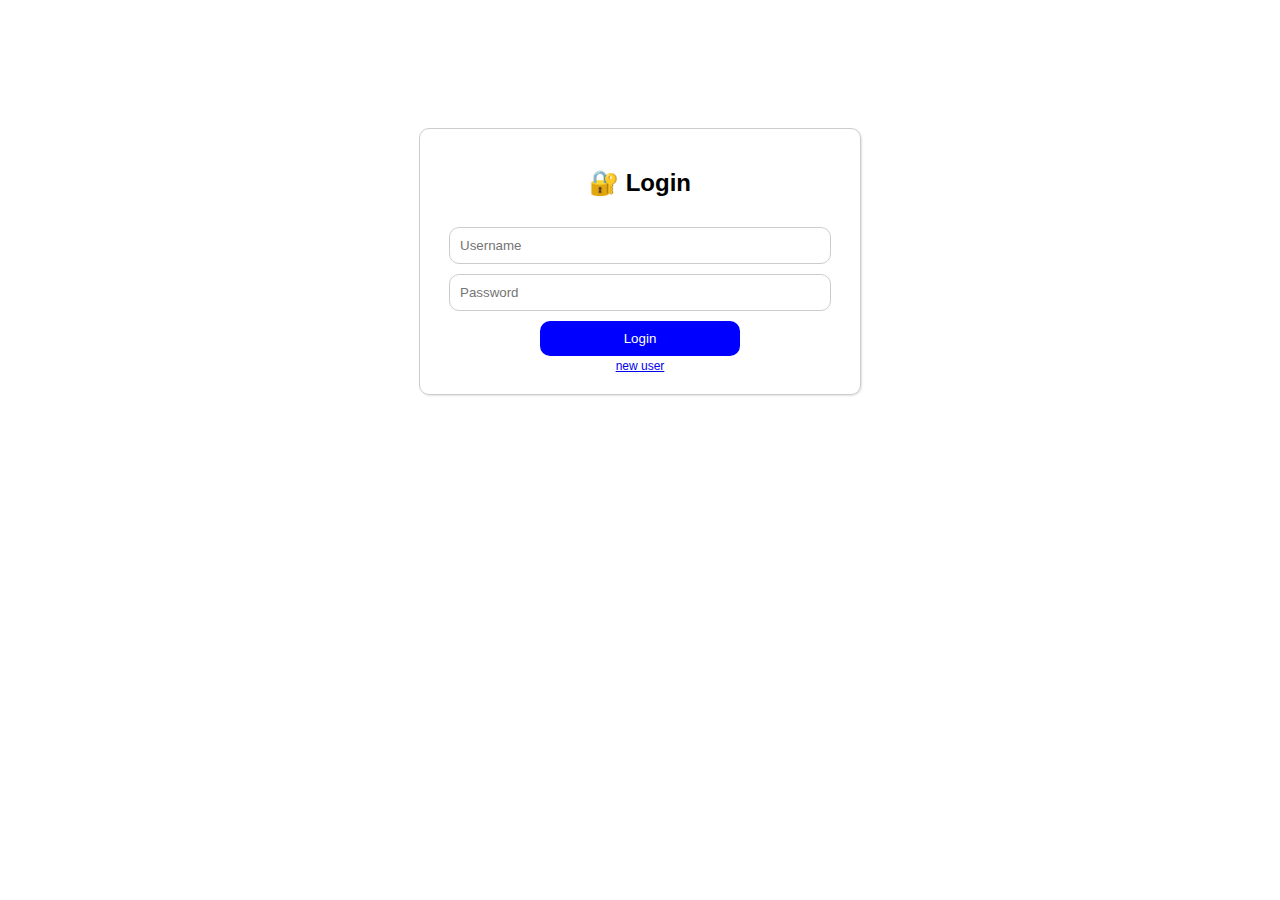
<file: templates/login.html>
<!DOCTYPE html>
<html lang="en">
<head>
    <meta charset="UTF-8">
    <meta name="viewport" content="width=device-width, initial-scale=1.0">
    <title>Login - Password Manager</title>
    <link rel="stylesheet" href="/static/styles/login.css">
</head>
<body>
    
    <div class="login-container">
        
        <h2>🔐 Login</h2>
        <form method="POST">
            
            <input type="text" name="username" placeholder="Username" required>
            <input type="password" name="password" placeholder="Password" id="password" required>
            <button type="submit">Login</button><br>
            <a class="registar-link" href="#" onclick="regAlt()">new user</a>
            
        </form>
    </div>
</body>
<script>
    function regAlt(){
        alert("This is high secure system so you can't add new user");
        
    }

</script>
</html>
</file>
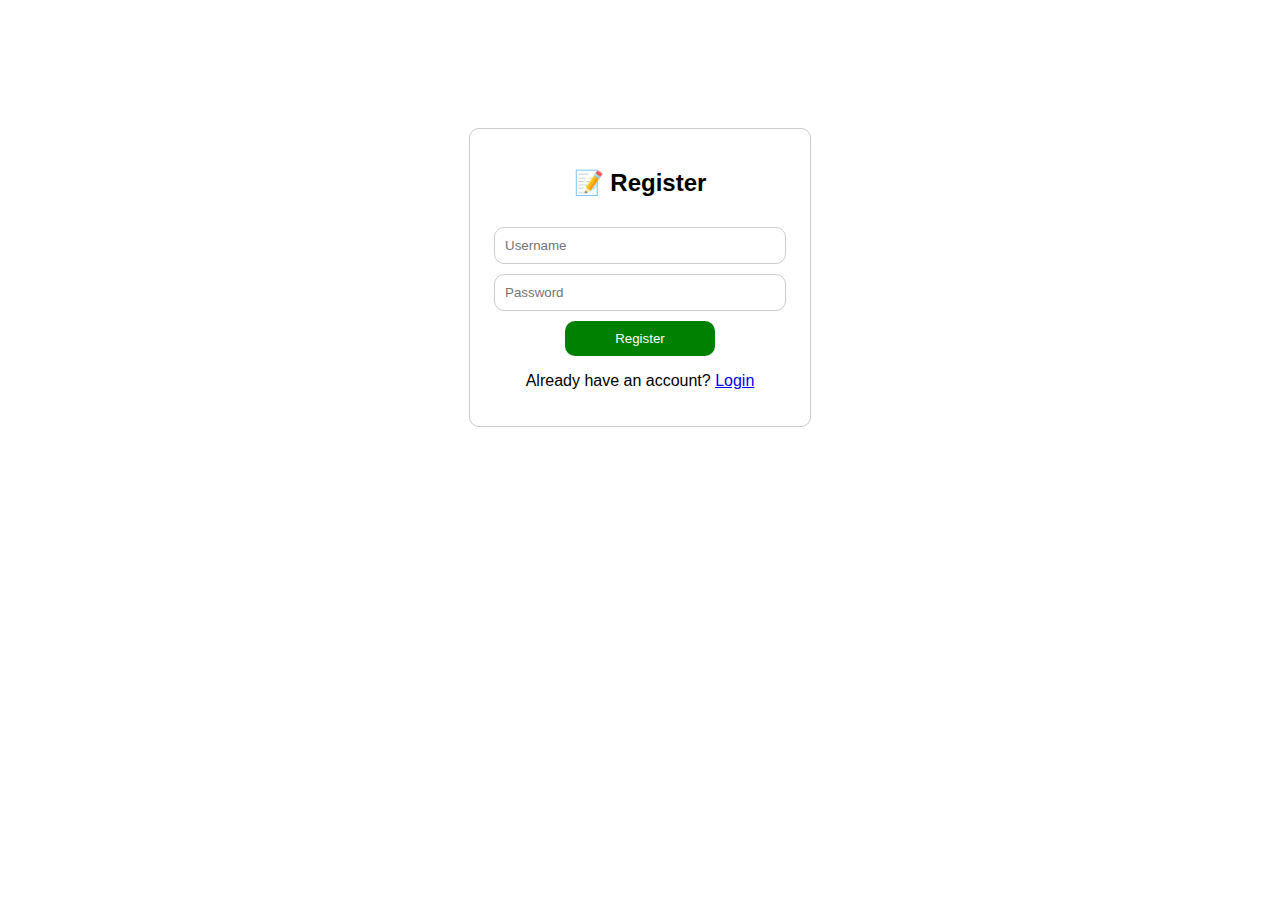
<file: templates/register.html>
<!DOCTYPE html>
<html lang="en">

<head>
    <meta charset="UTF-8">
    <meta name="viewport" content="width=device-width, initial-scale=1.0">
    <title>Register</title>
    <link rel="stylesheet" href="/static/styles/register.css">
</head>

<body>
    <div class="register-container">
        <h2>📝 Register</h2>
        <form method="POST">
            <input type="text" name="username" placeholder="Username" required>
            <input type="password" name="password" placeholder="Password" required>
            <button type="submit">Register</button>
        </form>
        <p>Already have an account? <a href="{{ url_for('login') }}">Login</a></p>
    </div>
</body>

</html>
</file>
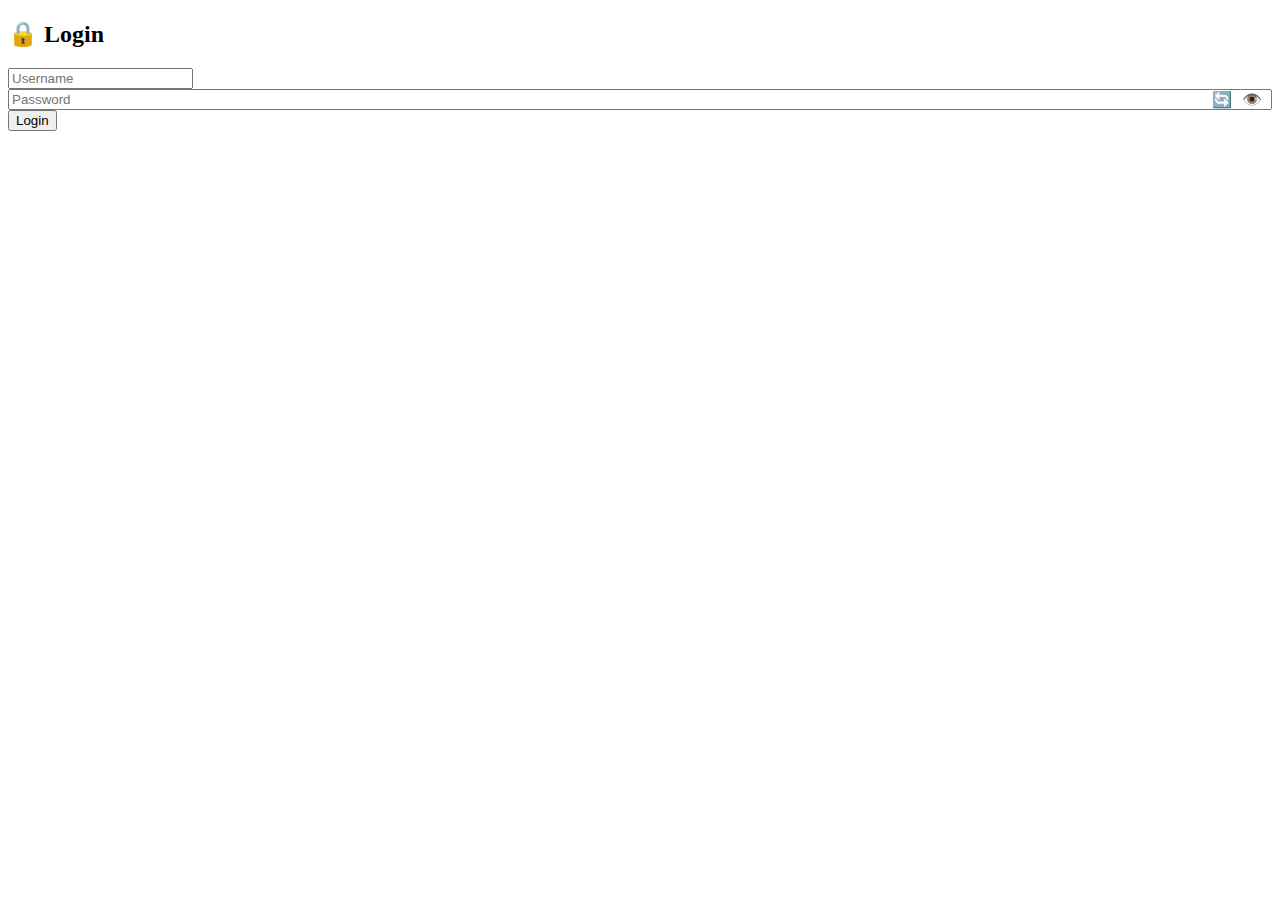
<file: test-file/genpass.html>
<!DOCTYPE html>
<html lang="en">
<head>
    <meta charset="UTF-8">
    <meta name="viewport" content="width=device-width, initial-scale=1.0">
    <title>Login</title>
    <style>
        .password-container {
            position: relative;
            display: flex;
            align-items: center;
        }
        .password-container input {
            width: 100%;
            padding-right: 40px; /* Space for icons */
        }
        .toggle-password, .generate-password {
            position: absolute;
            right: 10px;
            cursor: pointer;
        }
        .generate-password {
            right: 40px; /* Adjust position for two icons */
        }
    </style>
</head>
<body>

    <h2>🔒 Login</h2>
    <form>
        <input type="text" placeholder="Username">
        <div class="password-container">
            <input type="password" id="password" placeholder="Password">
            <span class="generate-password" onclick="generatePassword()">🔄</span>
            <span class="toggle-password" onclick="togglePassword()">👁️</span>
        </div>
        <button type="submit">Login</button>
    </form>

    <script>
        function togglePassword() {
            var passwordInput = document.getElementById("password");
            passwordInput.type = (passwordInput.type === "password") ? "text" : "password";
        }

        function generatePassword() {
            var length = 10;
            var charset = "abcdefghijklmnopqrstuvwxyzABCDEFGHIJKLMNOPQRSTUVWXYZ0123456789!@#$%^&*()";
            var password = "";
            for (var i = 0; i < length; i++) {
                password += charset.charAt(Math.floor(Math.random() * charset.length));
            }
            document.getElementById("password").value = password;
        }
</script>

</body>
</html>
</file>
<file: static/styles/login.css>
body {
    font-family:
    Arial, sans-serif;
    text-align: center; 
    margin-top: 10%; 
}
.login-container { 
    width: 400px; 
    margin: auto; 
    padding: 20px; 
    border: 1px solid #ccc; 
    border-radius: 10px; 
    box-shadow: 1px 1px 2px #cccccc91;
    
}
input, button{ 
    width: 90%; 
    padding: 10px; 
    margin-top: 10px; 
    border: 1px solid #ccc;
    border-radius: 10px;
}
button { 
    width: 50%;
    background-color: blue; 
    color: white; 
    border: none; 
    cursor: pointer; 
}
button:hover { 
    opacity: 0.8; 
}
a{
    font-size: 12px;
}
</file>
<file: static/styles/register.css>
body {
    font-family: Arial, sans-serif;
    text-align: center;
    margin-top: 10%;
}

.register-container {
    width: 300px;
    margin: auto;
    padding: 20px;
    border: 1px solid #ccc;
    border-radius: 10px;
}

input,
button {
    width: 90%;
    padding: 10px;
    margin-top: 10px;
    border: 1px solid #ccc;
    border-radius: 10px;
}

button {
    width: 50%;
    background-color: green;
    color: white;
    border: none;
    cursor: pointer;
}

button:hover {
    opacity: 0.8;
}
</file>
